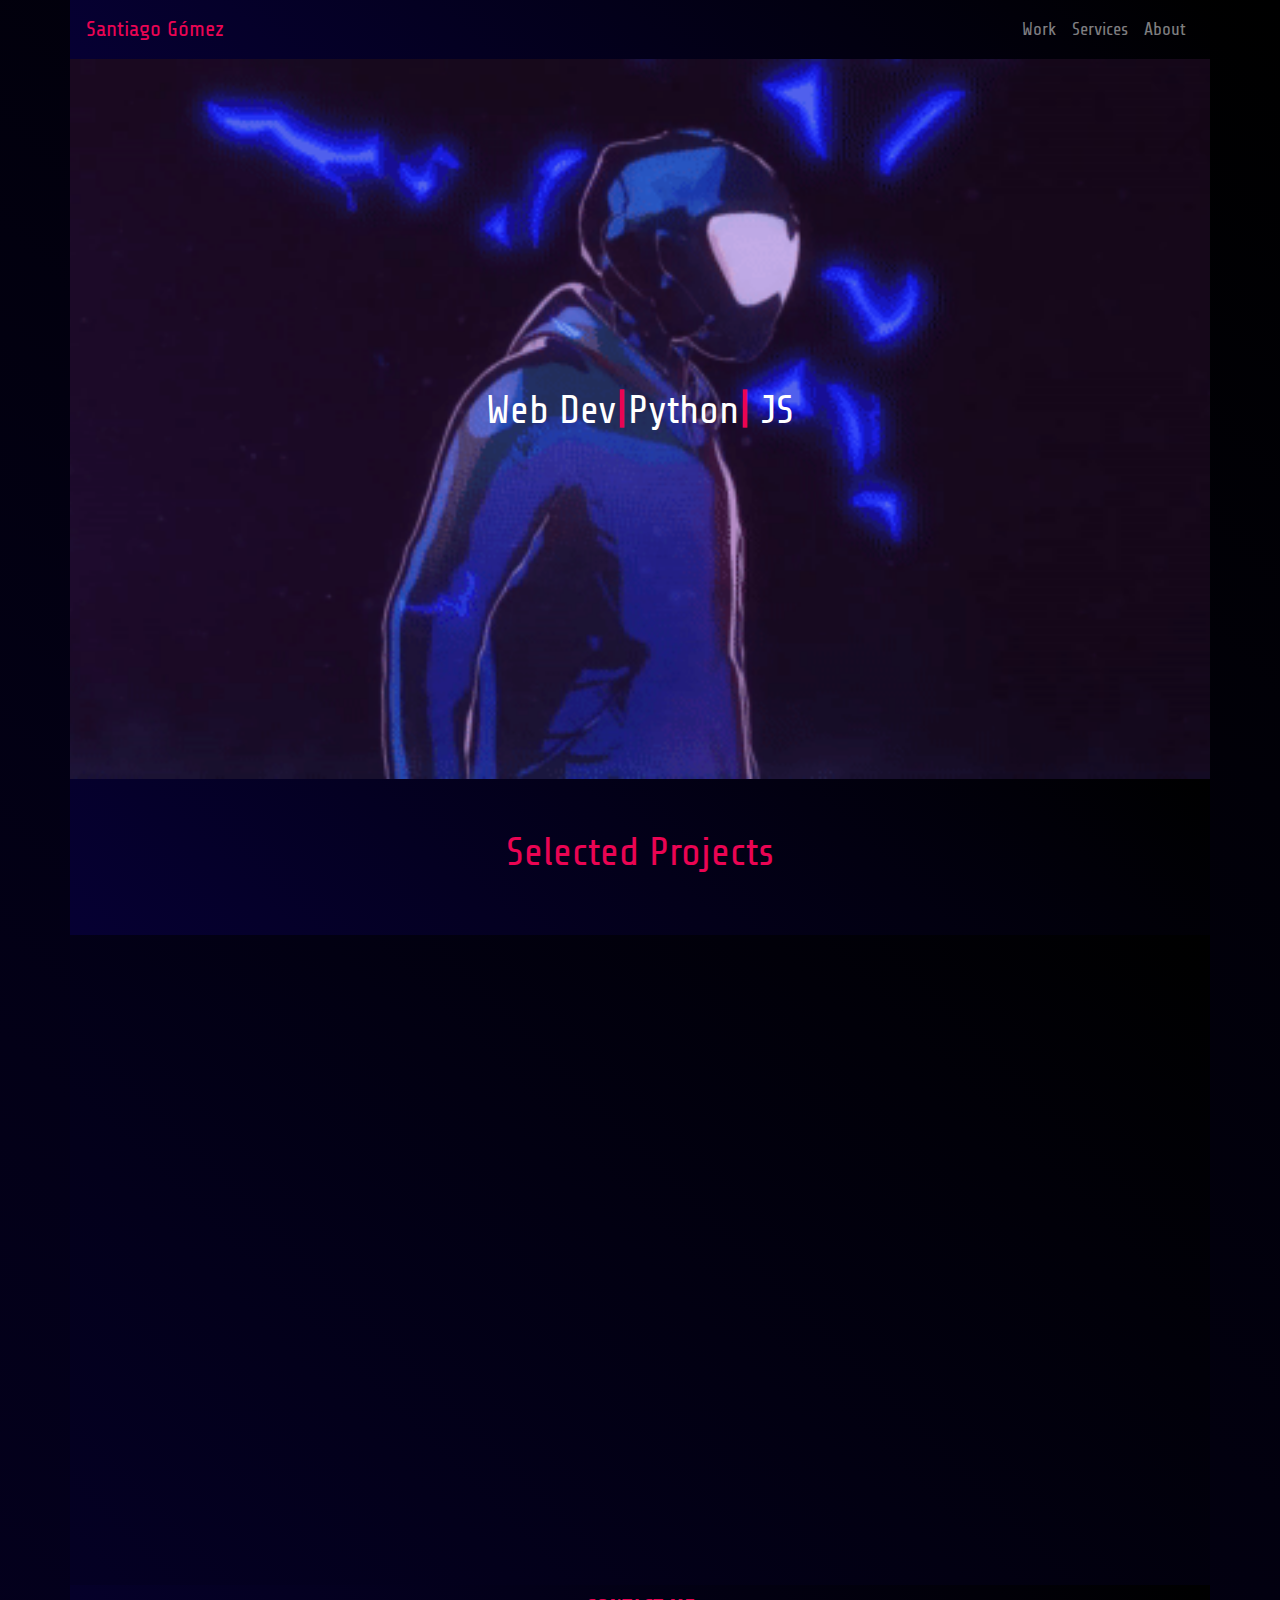
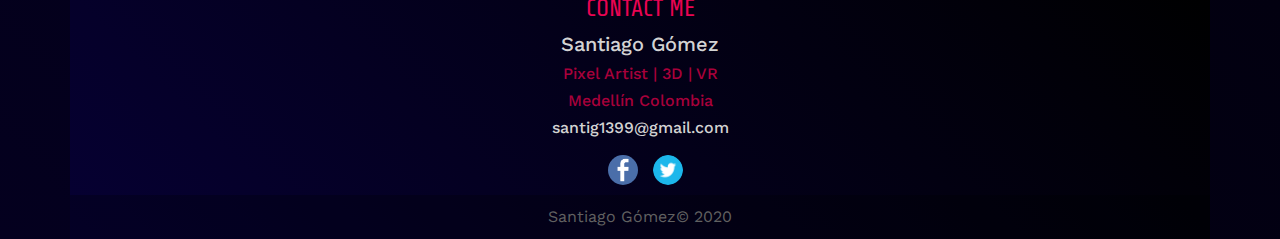
<file: index.html>
<!DOCTYPE html>
<html lang="en">
  <head>
    <meta charset="UTF-8" />
    <meta name="viewport" content="width=device-width, initial-scale=1.0" />
    <meta http-equiv="X-UA-Compatible" content="ie=edge" />
    <meta name="author" content="santig1399@gmail.com" />
    <meta
      name="description"
      content="Santiago Gómez, comunicador con énfasis en entretenimiento digital y desarrollador web full stack."
    />
    <meta
      name="keywords"
      conten="Comunicador, Desarrollo web, Front end, back end, full stack, diseño web "
    />
    <link rel="stylesheet" href="css/bootstrap.min.css" />
    <link rel="stylesheet" href="css/styles.css" />
    <link
      href="https://fonts.googleapis.com/css?family=Share+Tech|Work+Sans&display=swap"
      rel="stylesheet"
    />
    <title>Santiago Gomez</title>
  </head>
  <body>
    <div class="container-lg">
      <header class="row">
        <nav
          class="navbar navbar-expand-lg navbar-dark navbar-custom-bg col-sm-12 col-md-12 col-lg-12 col-xl-12"
        >
          <a class="navbar-brand-custom" href="index.html">Santiago Gómez</a>

          <button
            class="navbar-toggler"
            type="button"
            data-toggle="collapse"
            data-target="#navbarNav"
            aria-controls="navbarNav"
            aria-expanded="false"
            aria-label="Toggle navigation"
          >
            <span class="navbar-toggler-icon"></span>
          </button>

          <div
            class="collapse navbar-collapse justify-content-end"
            id="navbarNav"
          >
            <ul class="navbar-nav">
              <li class="nav-item">
                <a class="nav-link" href="index.html"
                  >Work
                  <span class="sr-only">(current)</span>
                </a>
              </li>

              <li class="nav-item">
                <a class="nav-link" href="services.html">Services</a>
              </li>

              <li class="nav-item">
                <a class="nav-link" href="about.html">About</a>
              </li>
            </ul>
          </div>
        </nav>
      </header>

      <div class="row gif-image">
        <div class="col-sm-12 col-md-12 col-lg-12 col-xl-12 tagline">
          <!-- <h1>W E L C O M E</h1> -->
          <p>
            Web Dev<span class="breakline"><b>|</b></span
            >Python<span class="breakline"><b>|</b></span> JS
          </p>
        </div>
      </div>

      <div class="row selected-work">
        <div class="col">
          <h1>Selected Projects</h1>
        </div>
      </div>

      <div class="row work">
        <div class="project-card col-12 col-sm-12 col-md-12 col-lg-6 col-xl-6">
          <a href="#"
            ><video autoplay loop muted src="img/project1.webm"></video
          ></a>
        </div>
        <div class="project-card col-12 col-sm-12 col-md-12 col-lg-6 col-xl-6">
          <a href="#"
            ><video autoplay loop muted src="img/project1.webm"></video
          ></a>
        </div>
        <div class="project-card col-12 col-sm-12 col-md-12 col-lg-6 col-xl-6">
          <a href="#"
            ><video autoplay loop muted src="img/project1.webm"></video
          ></a>
        </div>
        <div class="project-card col-12 col-sm-12 col-md-12 col-lg-6 col-xl-6">
          <a href="#"
            ><video autoplay loop muted src="img/project1.webm"></video
          ></a>
        </div>
      </div>

      <footer class="row">
        <div class="col-12 contact-info">
          <h4 class="contact-title">CONTACT ME</h4>
          <h5>Santiago Gómez</h5>
          <h6 class="contact-extra">Pixel Artist | 3D | VR</h6>
          <h6 class="contact-extra">Medellín Colombia</h6>
          <h6>santig1399@gmail.com</h6>
          <div class="social">
            <a
              href="https://www.facebook.com/santig1399"
              target="_blank"
              rel="noopener"
              ><img src="img/facebook.jpg" alt="Facebook"
            /></a>
            <a
              href="https://twitter.com/santig1399"
              target="_blank"
              rel="noopener"
              ><img src="img/Twitter.jpg" alt="Twitter"
            /></a>
          </div>
        </div>
        <div class="col-12 copyright-info">
          <p>Santiago Gómez&copy; 2020</p>
        </div>
      </footer>
    </div>

    <script src="js/jquery-3.4.1.min.js"></script>
    <script src="js/popper.min.js"></script>
    <script src="js/bootstrap.min.js"></script>
  </body>
</html>
</file>
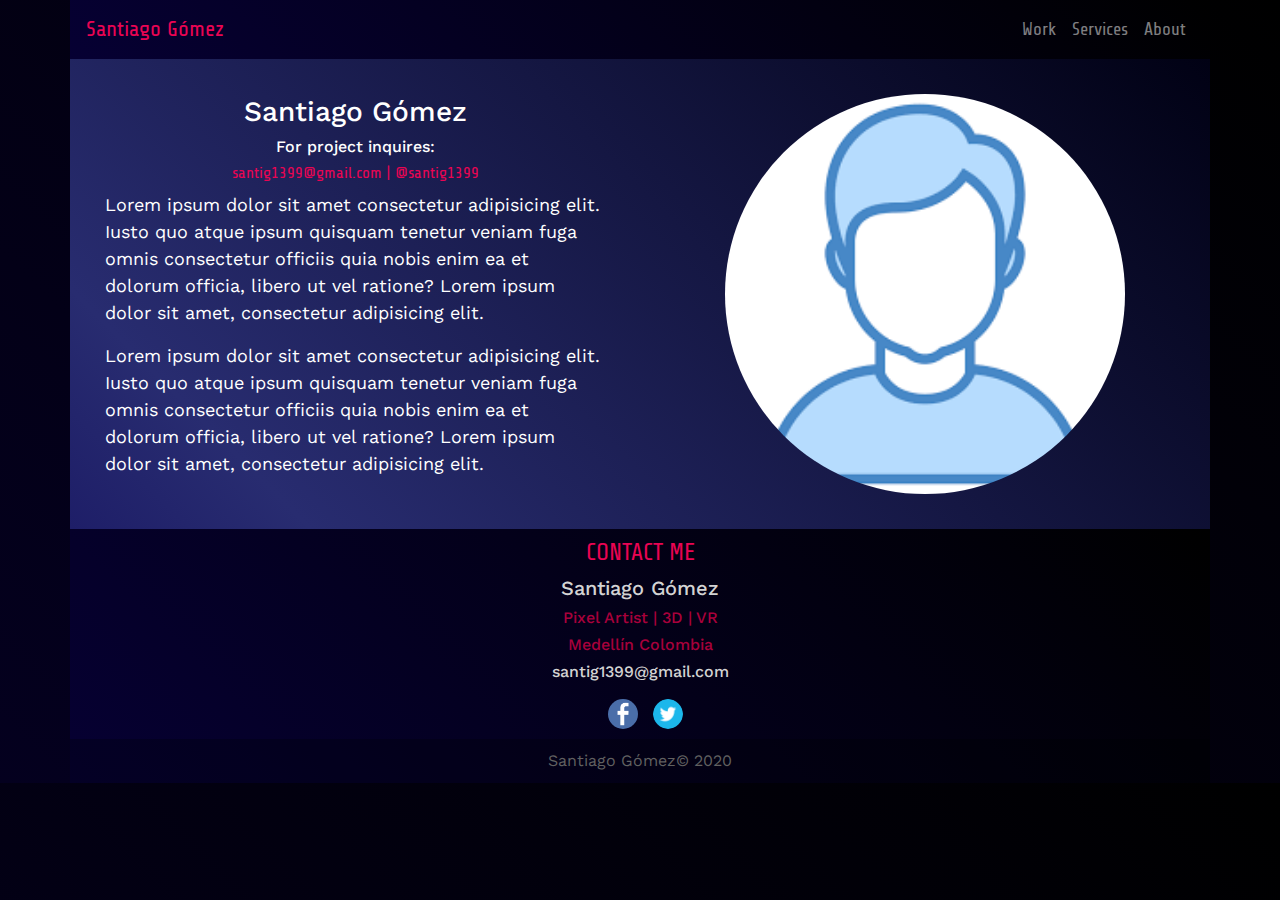
<file: about.html>
<!DOCTYPE html>
<html lang="en">
<head>
    <meta charset="UTF-8">
    <meta name="viewport" content="width=device-width, initial-scale=1.0">
    <meta http-equiv="X-UA-Compatible" content="ie=edge">
    <meta name="author" content="santig1399@gmail.com">
    <meta name="description" content="Santiago Gómez, comunicador con énfasis en entretenimiento digital y desarrollador web full stack.">
    <meta name="keywords" conten="Comunicador, Desarrollo web, Front end, back end, full stack, diseño web ">
    <link rel="stylesheet" href="css/bootstrap.min.css">
    <link rel="stylesheet" href="css/styles.css">
    <link href="https://fonts.googleapis.com/css?family=Share+Tech|Work+Sans&display=swap" rel="stylesheet">
    <title>Santiago Gomez</title>
</head>
<body>
    
    <div class="container-lg">
      
      <header class="row">
        <nav class="navbar navbar-expand-lg navbar-dark navbar-custom-bg col-sm-12 col-md-12 col-lg-12 col-xl-12">
          
          <a class="navbar-brand-custom" href="index.html">Santiago Gómez</a>
          
          <button class="navbar-toggler" type="button" data-toggle="collapse"      data-target="#navbarNav" aria-controls="navbarNav" aria-expanded="false" aria-label="Toggle navigation">
            <span class="navbar-toggler-icon"></span>
          </button>
          
          <div class="collapse navbar-collapse justify-content-end" id="navbarNav">
            <ul class="navbar-nav">
              <li class="nav-item">
                <a class="nav-link" href="index.html">Work 
                  <span class="sr-only">(current)</span>
                </a>
              </li>

              <li class="nav-item">
                <a class="nav-link" href="services.html">Services</a>
              </li>
              
              <li class="nav-item">
                <a class="nav-link" href="#">About</a>
              </li>
            </ul>
          </div>
        </nav>
      </header>

      <div class="row  about-container">
        
        <div class="about-text col-12 col-sm-12 col-md-6 col-lg-6 col-xl-6">
            <h3>Santiago Gómez</h3>
            <h6>For project inquires:</h6>
            <h6 class="contact-title">santig1399@gmail.com | @santig1399</h6>

            <p>
              Lorem ipsum dolor sit amet consectetur adipisicing elit. Iusto quo atque ipsum quisquam tenetur veniam fuga omnis consectetur officiis quia nobis enim ea et dolorum officia, libero ut vel ratione? Lorem ipsum dolor sit amet, consectetur adipisicing elit.
            </p>

            <p>
              Lorem ipsum dolor sit amet consectetur adipisicing elit. Iusto quo atque ipsum quisquam tenetur veniam fuga omnis consectetur officiis quia nobis enim ea et dolorum officia, libero ut vel ratione? Lorem ipsum dolor sit amet, consectetur adipisicing elit.
            </p>

        </div>
        <div class="about-image order-first order-md-last col-12 col-sm-12 col-md-6 col-lg-6 col-xl-6">
          <img src="img/person.jpg" alt="">
        
        </div>
      </div>


      <footer class="row">
        <div class="col-12 contact-info">
            <h4 class="contact-title">CONTACT ME</h4>
            <h5>Santiago Gómez</h5>
            <h6 class="contact-extra"> Pixel Artist | 3D | VR</h6>
            <h6 class="contact-extra">Medellín Colombia</h6>
            <h6>santig1399@gmail.com</h6>
            <div class="social">
              <a href="https://www.facebook.com/santig1399" target="_blank" rel="noopener"><img src="img/facebook.jpg" alt="Facebook"></a>
              <a href="https://twitter.com/santig1399" target="_blank" rel="noopener"><img src="img/Twitter.jpg" alt="Twitter"></a>
            </div>
        </div>
        <div class="col-12 copyright-info">
          <p>Santiago Gómez&copy; 2020 </p>
        </div>
      </footer>

    </div>

    <script src="js/jquery-3.4.1.min.js"></script>
    <script src="js/popper.min.js"></script>
    <script src="js/bootstrap.min.js"></script>
    
</body>
</html>
</file>
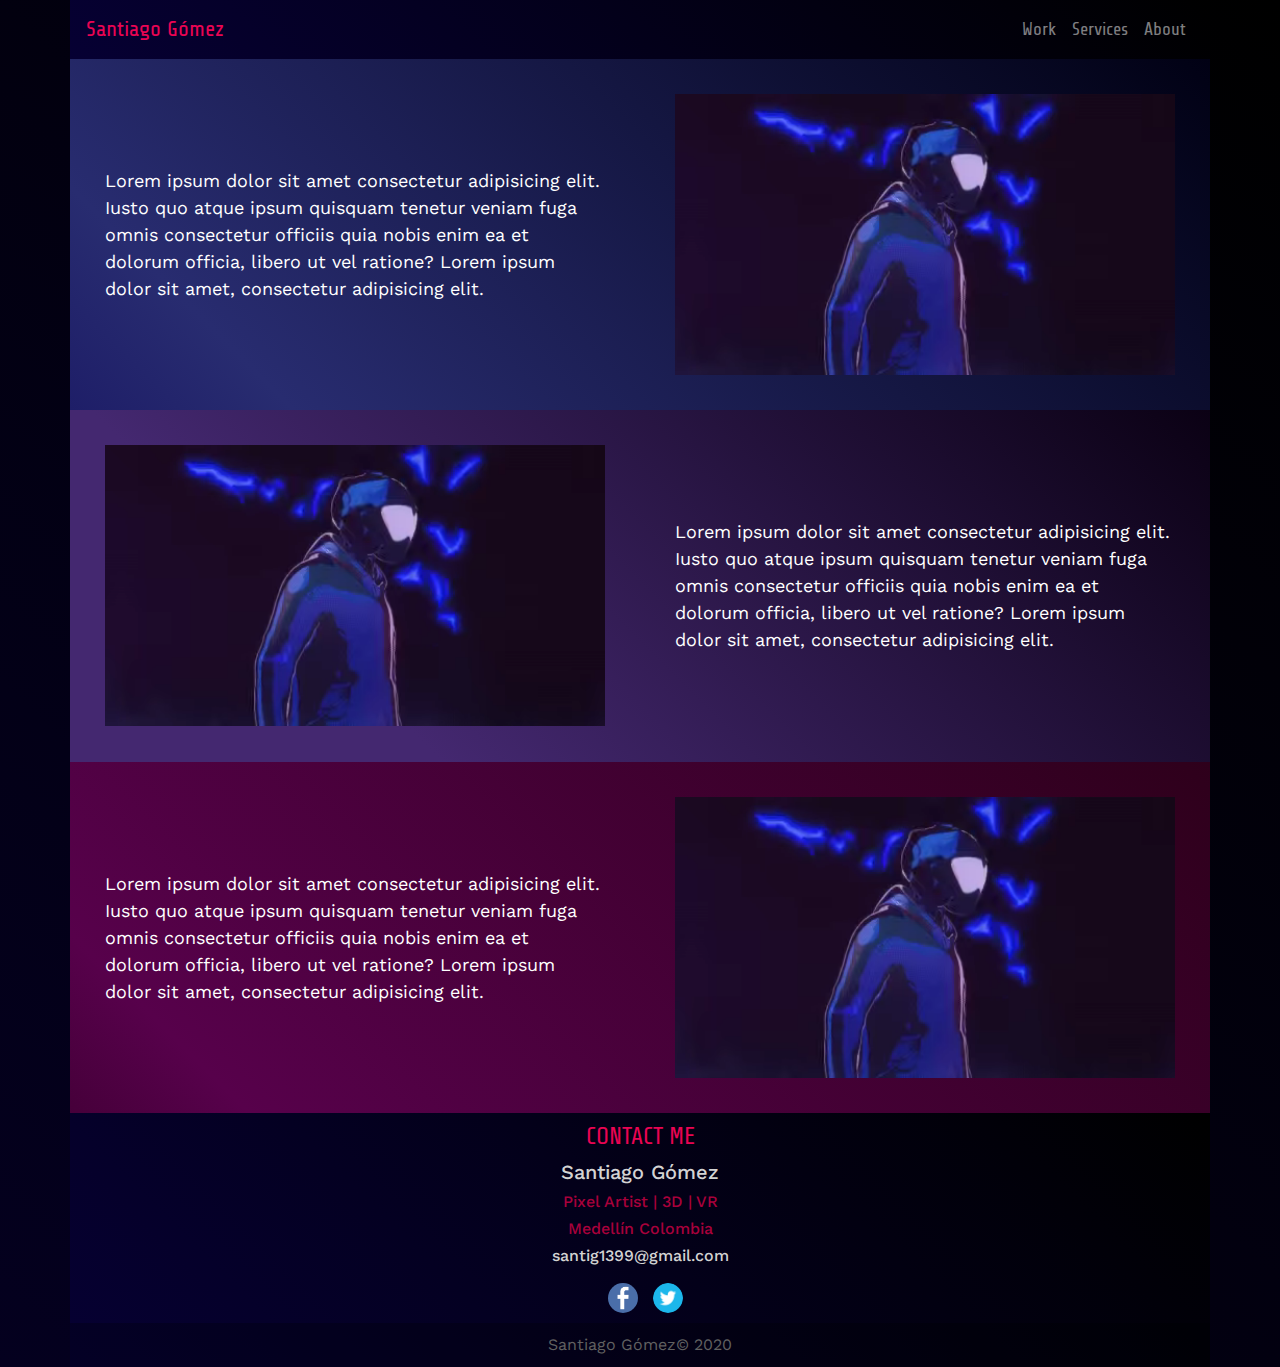
<file: services.html>
<!DOCTYPE html>
<html lang="en">
  <head>
    <meta charset="UTF-8" />
    <meta name="viewport" content="width=device-width, initial-scale=1.0" />
    <meta http-equiv="X-UA-Compatible" content="ie=edge" />
    <meta name="author" content="santig1399@gmail.com" />
    <meta
      name="description"
      content="Santiago Gómez, comunicador con énfasis en entretenimiento digital y desarrollador web full stack."
    />
    <meta
      name="keywords"
      conten="Comunicador, Desarrollo web, Front end, back end, full stack, diseño web "
    />
    <link rel="stylesheet" href="css/bootstrap.min.css" />
    <link rel="stylesheet" href="css/styles.css" />
    <link
      href="https://fonts.googleapis.com/css?family=Share+Tech|Work+Sans&display=swap"
      rel="stylesheet"
    />
    <title>Santiago Gomez</title>
  </head>
  <body>
    <div class="container-lg">
      <header class="row">
        <nav
          class="navbar navbar-expand-lg navbar-dark navbar-custom-bg col-sm-12 col-md-12 col-lg-12 col-xl-12"
        >
          <a class="navbar-brand-custom" href="index.html">Santiago Gómez</a>

          <button
            class="navbar-toggler"
            type="button"
            data-toggle="collapse"
            data-target="#navbarNav"
            aria-controls="navbarNav"
            aria-expanded="false"
            aria-label="Toggle navigation"
          >
            <span class="navbar-toggler-icon"></span>
          </button>

          <div
            class="collapse navbar-collapse justify-content-end"
            id="navbarNav"
          >
            <ul class="navbar-nav">
              <li class="nav-item">
                <a class="nav-link" href="index.html"
                  >Work
                  <span class="sr-only">(current)</span>
                </a>
              </li>

              <li class="nav-item">
                <a class="nav-link" href="services.html">Services</a>
              </li>

              <li class="nav-item">
                <a class="nav-link" href="about.html">About</a>
              </li>
            </ul>
          </div>
        </nav>
      </header>

      <div class="row service-container">
        <div
          class="service-text order-first col-12 col-sm-12 col-md-6 col-lg-6 col-xl-6"
        >
          <p>
            Lorem ipsum dolor sit amet consectetur adipisicing elit. Iusto quo
            atque ipsum quisquam tenetur veniam fuga omnis consectetur officiis
            quia nobis enim ea et dolorum officia, libero ut vel ratione? Lorem
            ipsum dolor sit amet, consectetur adipisicing elit.
          </p>
        </div>
        <div class="service-image col-12 col-sm-12 col-md-6 col-lg-6 col-xl-6">
          <video autoplay loop muted src="img/project1.webm"></video>
        </div>
      </div>

      <div class="row service-container-1">
        <div class="service-image col-12 col-sm-12 col-md-6 col-lg-6 col-xl-6">
          <video autoplay loop muted src="img/project1.webm"></video>
        </div>

        <div
          class="service-text order-first order-md-last col-12 col-sm-12 col-md-6 col-lg-6 col-xl-6"
        >
          <p>
            Lorem ipsum dolor sit amet consectetur adipisicing elit. Iusto quo
            atque ipsum quisquam tenetur veniam fuga omnis consectetur officiis
            quia nobis enim ea et dolorum officia, libero ut vel ratione? Lorem
            ipsum dolor sit amet, consectetur adipisicing elit.
          </p>
        </div>
      </div>

      <div class="row service-container-2">
        <div
          class="service-text order-first col-12 col-sm-12 col-md-6 col-lg-6 col-xl-6"
        >
          <p>
            Lorem ipsum dolor sit amet consectetur adipisicing elit. Iusto quo
            atque ipsum quisquam tenetur veniam fuga omnis consectetur officiis
            quia nobis enim ea et dolorum officia, libero ut vel ratione? Lorem
            ipsum dolor sit amet, consectetur adipisicing elit.
          </p>
        </div>

        <div class="service-image col-12 col-sm-12 col-md-6 col-lg-6 col-xl-6">
          <video autoplay loop muted src="img/project1.webm"></video>
        </div>
      </div>

      <footer class="row">
        <div class="col-12 contact-info">
          <h4 class="contact-title">CONTACT ME</h4>
          <h5>Santiago Gómez</h5>
          <h6 class="contact-extra">Pixel Artist | 3D | VR</h6>
          <h6 class="contact-extra">Medellín Colombia</h6>
          <h6>santig1399@gmail.com</h6>
          <div class="social">
            <a
              href="https://www.facebook.com/santig1399"
              target="_blank"
              rel="noopener"
              ><img src="img/facebook.jpg" alt="Facebook"
            /></a>
            <a
              href="https://twitter.com/santig1399"
              target="_blank"
              rel="noopener"
              ><img src="img/Twitter.jpg" alt="Twitter"
            /></a>
          </div>
        </div>
        <div class="col-12 copyright-info">
          <p>Santiago Gómez&copy; 2020</p>
        </div>
      </footer>
    </div>

    <script src="js/jquery-3.4.1.min.js"></script>
    <script src="js/popper.min.js"></script>
    <script src="js/bootstrap.min.js"></script>
  </body>
</html>
</file>
<file: css/styles.css>
/* font-family: 'Share Tech', sans-serif;
font-family: 'Work Sans', sans-serif; */
a {
  font-family: "Share Tech", sans-serif;
  font-size: 18px;
}

.container-lg {
  background-color: rgba(41, 21, 21, 0.384);
}
.navbar-custom-bg {
  /* background-color: #02011b; */
  /* background: rgb(5, 0, 46);
    background: linear-gradient(45deg, rgba(5,0,46,1) 0%, rgba(0,0,0,1) 100%); */
  /* background:  rgb(7, 40, 102);
    background: linear-gradient(45deg, rgb(7, 40, 102) 0%, rgba(0,0,0,1) 100%); */

  background: rgb(7, 40, 102);
  background: linear-gradient(
    45deg,
    rgba(6, 0, 51, 1) 0%,
    rgba(0, 0, 0, 1) 100%
  );
}

.navbar-toggler {
  background-color: #ea0453;
}

.navbar-brand-custom {
  font-size: 22px;
  color: #ea0453;
}
.navbar-brand-custom:hover {
  color: #f80057;
  text-decoration: none;
}
.navbar-brand-custom:active {
  color: #d4044d;
  text-decoration: none;
}

body {
  /* background-color: rgb(2, 2, 14); */
  background: rgb(5, 0, 46);
  background: linear-gradient(45deg, rgb(4, 0, 31) 0%, rgba(0, 0, 0, 1) 100%);

  /* background:  rgb(7, 40, 102);
    background: linear-gradient(45deg, rgb(7, 40, 102) 0%, rgba(0,0,0,1) 100%); */
}

.gif-image {
  background: url(../img/project1.gif);
  background-position: center;
  background-size: cover;
  height: 720px;

  display: flex;
  align-items: center;
  justify-content: center;
}
/* 
.gif-image > div > video {
  width: 100%;
  height: auto;
  display: block;
  margin: 0 auto;
  overflow: hidden;
} */

.tagline {
  height: auto;
  text-align: center;
}

.tagline > h1 {
  color: White;
  font-size: 60px;
  font-family: "Work Sans", sans-serif;
}

.tagline > p {
  color: white;
  font-size: 40px;
  font-family: "Share Tech", sans-serif;
}

.selected-work {
  background: rgb(7, 40, 102);
  background: linear-gradient(
    45deg,
    rgba(6, 0, 51, 1) 0%,
    rgba(0, 0, 0, 1) 100%
  );
  text-align: center;
  padding: 50px;
  font-family: "Share Tech", sans-serif;
  color: #ea0453;
}
.breakline {
  color: #ea0453;
}

/* //projects */
.work {
  background: rgb(5, 0, 51);
  background: linear-gradient(45deg, rgb(4, 0, 36) 0%, rgba(0, 0, 0, 1) 100%);
}
.project-card {
  padding-top: 5px;
  padding: 5px;
}
.project-card > a > video {
  width: 100%;
  display: block;
  margin: 0 auto;
}

footer {
  display: flex;
  align-items: center;
  justify-content: center;
  background: rgb(7, 40, 102);
  background: linear-gradient(
    45deg,
    rgba(6, 0, 51, 1) 0%,
    rgba(0, 0, 0, 1) 100%
  );
}
.contact-info {
  padding: 10px;
  text-align: center;
  color: rgb(211, 211, 211);
  font-family: "Work Sans", sans-serif;
}
.contact-info > p {
  font-size: 18px;
  padding: 0px;
  margin: 0px;
}
.contact-title {
  text-align: center;
  color: #ea0453;
  font-family: "Share Tech", sans-serif;
}

.contact-extra {
  color: #a8003b;
  font-size: 16px;
}

.footer-tagline {
  font-size: 14px;
  padding: 0px;
  margin: 0px;
}
.social > a > img {
  margin-top: 10px;
  margin-left: 10px;
  width: 30px;
  border-radius: 50%;
}
.copyright-info {
  padding: 10px;
  text-align: center;
  background-color: rgba(0, 0, 0, 0.25);
}
.copyright-info > p {
  margin: 0px;
  color: rgb(97, 97, 97);
  font-family: "Work Sans", sans-serif;
}
.navbar-toggler:active {
  border: 1px solid #ea0453;
}

/* services.html styles */
.service-container {
  background: rgb(40, 44, 112);
  background: linear-gradient(
    45deg,
    rgb(30, 30, 104) 0%,
    rgba(40, 44, 112, 1) 15%,
    rgb(1, 1, 20) 100%
  );
  display: flex;
  align-items: center;
  justify-content: center;
}

.service-container-2 {
  background: rgb(105, 2, 37);
  background: linear-gradient(
    45deg,
    rgb(70, 0, 58) 0%,
    rgb(87, 1, 75) 12%,
    rgb(46, 0, 27) 100%
  );
  display: flex;
  align-items: center;
  justify-content: center;
}

.service-container-1 {
  background: rgb(40, 44, 112);
  background: linear-gradient(45deg, rgb(68, 40, 112) 25%, rgb(11, 1, 20) 100%);
  display: flex;
  align-items: center;
  justify-content: center;
}

.service-text {
  color: white;
  font-size: 18px;
  font-family: "Work Sans", sans-serif;
  padding: 35px;
  margin: 0px;
}
.service-text > p {
  margin: 0px;
}
.service-image {
  padding: 35px;
  margin: 0px;
}
.service-image > video {
  display: block;
  margin: 0 auto;
  width: 100%;
  height: auto;
}

/* about.html */

.about-container {
  background: rgb(40, 44, 112);
  background: linear-gradient(
    45deg,
    rgb(30, 30, 104) 0%,
    rgba(40, 44, 112, 1) 15%,
    rgb(1, 1, 20) 100%
  );
  display: flex;
  align-items: center;
  justify-content: center;
}

.about-text {
  color: white;
  font-size: 18px;
  font-family: "Work Sans", sans-serif;
  padding: 35px;
  margin: 0px;
}

.about-image {
  padding: 35px;
}
.about-image > img {
  display: block;
  margin: 0 auto;
  width: 80%;
  height: auto;
  border-radius: 50%;
}
.about-text > h3,
h6 {
  text-align: center;
}
</file>
